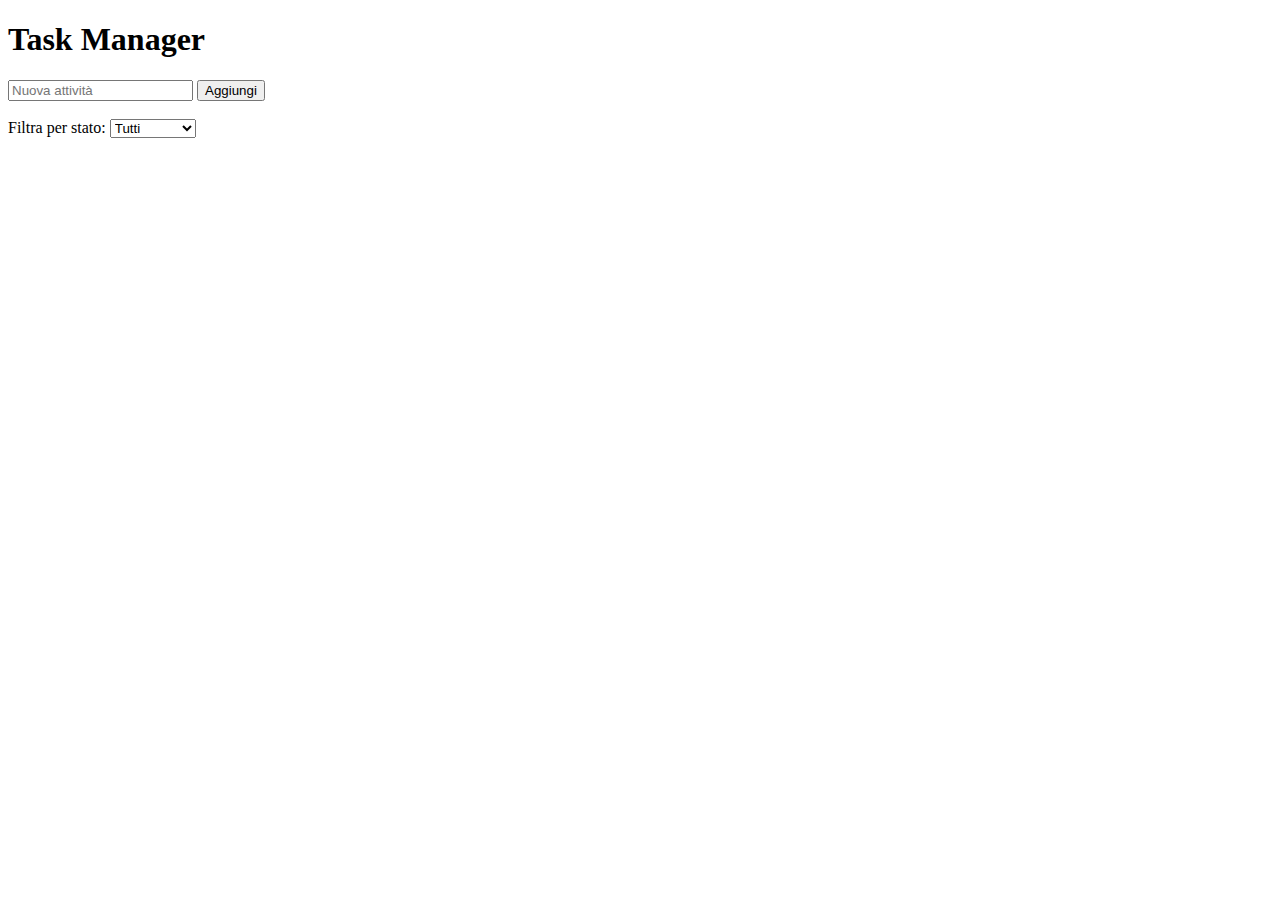
<file: index.html>
<!DOCTYPE html>
<html lang="it">
<head>
  <meta charset="UTF-8">
  <title>Task Manager</title>
</head>
<body>
  <h1>Task Manager</h1>

  <input type="text" id="taskInput" placeholder="Nuova attività">
  <button onclick="addTask()">Aggiungi</button>

  <br><br>

  <!-- Filtro per stato -->
  <label for="statusFilter">Filtra per stato:</label>
  <select id="statusFilter" onchange="renderTasks()">
    <option value="all">Tutti</option>
    <option value="todo">Da fare</option>
    <option value="inprogress">In corso</option>
    <option value="done">Completati</option>
  </select>

  <ul id="taskList"></ul>

  <script src="script.js"></script>
</body>
</html>
</file>
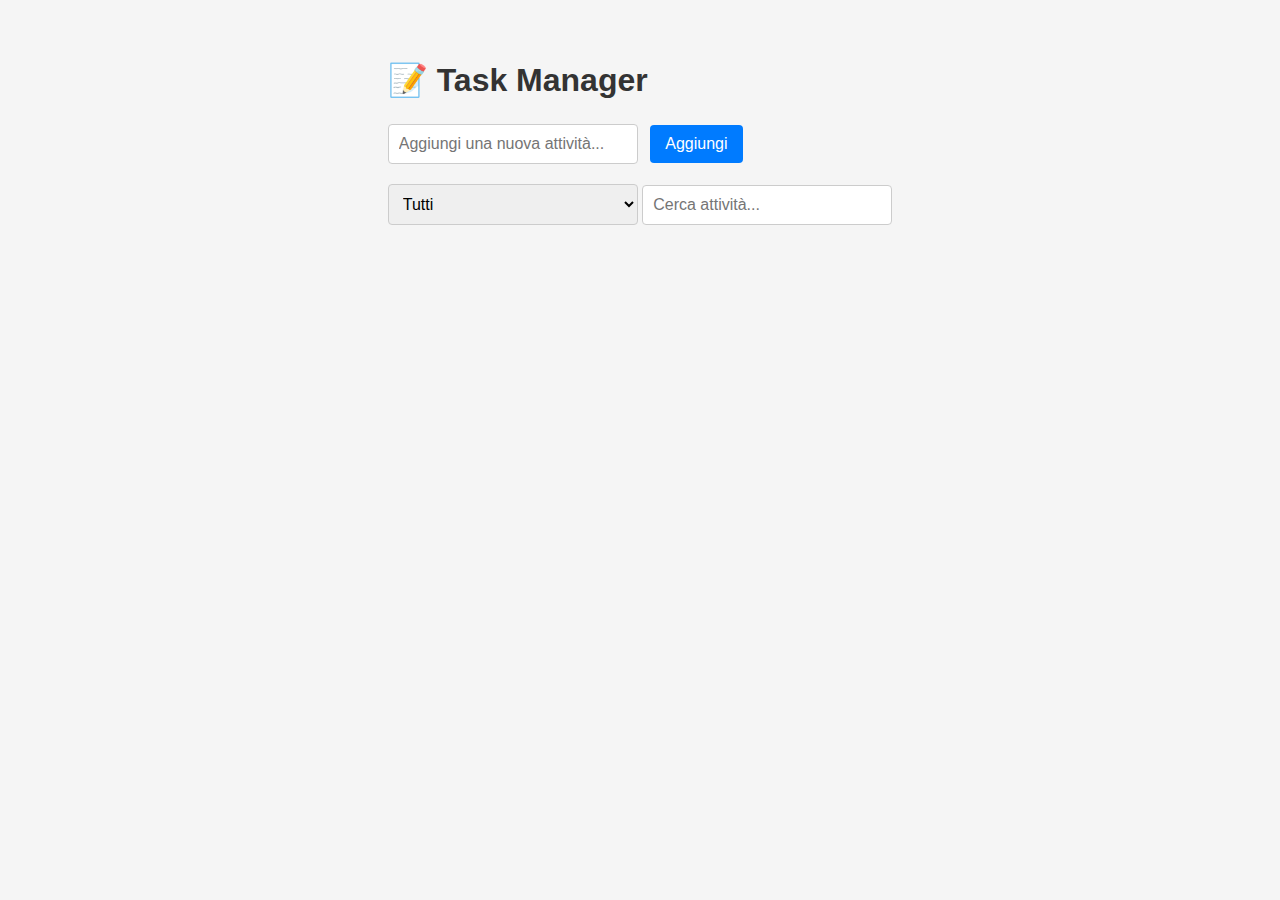
<file: esercizio1/index.html>
<!DOCTYPE html>
<html lang="it">
<head>
  <meta charset="UTF-8">
  <meta name="viewport" content="width=device-width, initial-scale=1.0">
  <title>Task Manager</title>
  <link rel="stylesheet" href="style.css">
</head>
<body>
  <div class="container">
    <h1>📝 Task Manager</h1>

    <div class="task-form">
      <input type="text" id="taskInput" placeholder="Aggiungi una nuova attività..." />
      <button onclick="addTask()">Aggiungi</button>
    </div>

    <div class="task-filters">
      <select id="statusFilter" onchange="filterTasks()">
         <option value="all">Tutti</option>
         <option value="todo">Da fare</option>
         <option value="doing">In corso</option>
         <option value="done">Completato</option>
</select>


      <input type="text" id="searchInput" oninput="searchTasks()" placeholder="Cerca attività..." />
    </div>

    <ul id="taskList" class="task-list"></ul>
  </div>

  <script src="script.js"></script>
</body>
</html>
</file>
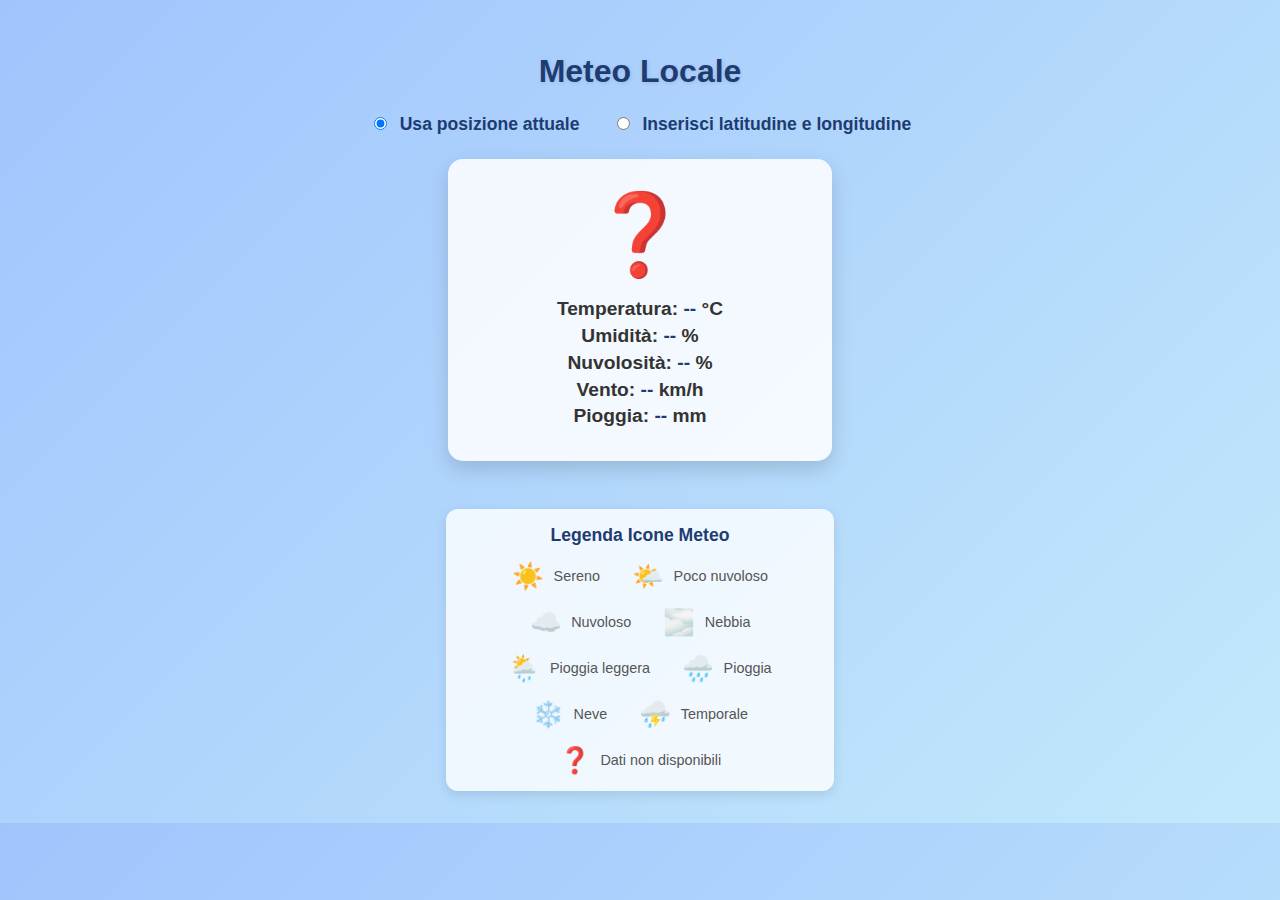
<file: esercizio3/index.html>
<!DOCTYPE html>
<html lang="it">
<head>
  <meta charset="UTF-8" />
  <title>Meteo App</title>
  <link rel="stylesheet" href="style.css" />
</head>
<body>
  <h1>Meteo Locale</h1>

  <div class="choice-container">
    <label><input type="radio" name="posizione" value="current" checked onchange="toggleInput()" /> Usa posizione attuale</label>
    <label><input type="radio" name="posizione" value="manual" onchange="toggleInput()" /> Inserisci latitudine e longitudine</label>
  </div>

  <div id="manualInput" style="display:none;">
    <input type="number" id="latInput" placeholder="Latitudine" step="any" />
    <input type="number" id="lonInput" placeholder="Longitudine" step="any" />
    <button onclick="loadManualMeteo()">Carica meteo</button>
  </div>

  <div id="meteo">
    <div id="icona">❓</div>
    <p>Temperatura: <span id="temp">--</span> °C</p>
    <p>Umidità: <span id="umidita">--</span> %</p>
    <p>Nuvolosità: <span id="nuvole">--</span> %</p>
    <p>Vento: <span id="vento">--</span> km/h</p>
    <p>Pioggia: <span id="pioggia">--</span> mm</p>
  </div>

  <div class="legend">
    <h2>Legenda Icone Meteo</h2>
    <ul>
      <li><span class="icon">☀️</span> Sereno</li>
      <li><span class="icon">🌤️</span> Poco nuvoloso</li>
      <li><span class="icon">☁️</span> Nuvoloso</li>
      <li><span class="icon">🌫️</span> Nebbia</li>
      <li><span class="icon">🌦️</span> Pioggia leggera</li>
      <li><span class="icon">🌧️</span> Pioggia</li>
      <li><span class="icon">❄️</span> Neve</li>
      <li><span class="icon">⛈️</span> Temporale</li>
      <li><span class="icon">❓</span> Dati non disponibili</li>
    </ul>
  </div>

  <script src="meteo.js"></script>
</body>
</html>
</file>
<file: esercizio1/style.css>
/* Layout centrato */
body {
  font-family: Arial, sans-serif;
  background-color: #f5f5f5;
  display: flex;
  flex-direction: column;
  align-items: center;
  padding: 40px 20px;
  margin: 0;
}

/* Titolo */
h1 {
  color: #333;
  margin-bottom: 20px;
}

/* Input e select */
input[type="text"],
select {
  padding: 10px;
  font-size: 16px;
  margin: 5px 0 15px 0;
  width: 250px;
  border: 1px solid #ccc;
  border-radius: 4px;
  box-sizing: border-box;
}

/* Bottone */
button {
  padding: 10px 15px;
  font-size: 16px;
  margin-left: 8px;
  border: none;
  background-color: #007bff;
  color: white;
  border-radius: 4px;
  cursor: pointer;
  transition: background-color 0.25s ease;
}

button:hover {
  background-color: #0056b3;
}

/* Lista attività */
ul#taskList {
  list-style: none;
  padding: 0;
  width: 350px;
  max-width: 100%;
}

ul#taskList li {
  background-color: white;
  border: 1px solid #ddd;
  padding: 12px 15px;
  margin-bottom: 10px;
  border-radius: 6px;
  display: flex;
  align-items: center;
  justify-content: space-between;
  font-size: 16px;
}

/* Pulsanti attività dentro la lista */
ul#taskList li button {
  margin-left: 5px;
  padding: 5px 10px;
  font-size: 14px;
  background-color: #28a745;
  border-radius: 4px;
}

ul#taskList li button:hover {
  background-color: #1e7e34;
}

ul#taskList li button:nth-child(3) {
  background-color: #ffc107;
}

ul#taskList li button:nth-child(4) {
  background-color: #dc3545;
}

ul#taskList li button:nth-child(3):hover {
  background-color: #d39e00;
}

ul#taskList li button:nth-child(4):hover {
  background-color: #bd2130;
}
</file>
<file: esercizio3/style.css>
body {
  font-family: 'Segoe UI', Tahoma, Geneva, Verdana, sans-serif;
  background: linear-gradient(135deg, #a1c4fd, #c2e9fb);
  color: #333;
  text-align: center;
  padding: 2rem;
  margin: 0;
}

h1 {
  margin-bottom: 1.5rem;
  font-weight: 700;
  color: #1e3c72;
  text-shadow: 1px 1px 4px rgba(0,0,0,0.1);
}

.choice-container {
  margin-bottom: 1.5rem;
  display: flex;
  justify-content: center;
  gap: 2rem;
  font-size: 1.1rem;
}

label {
  cursor: pointer;
  user-select: none;
  color: #1e3c72;
  font-weight: 600;
  transition: color 0.3s;
}
label:hover {
  color: #4a90e2;
}
input[type="radio"] {
  margin-right: 0.5rem;
  cursor: pointer;
}

#manualInput {
  margin-bottom: 2rem;
  display: flex;
  justify-content: center;
  gap: 1rem;
}
#manualInput input[type="number"] {
  padding: 0.5rem 0.8rem;
  border-radius: 8px;
  border: 1px solid #4a90e2;
  width: 140px;
  font-size: 1rem;
  transition: box-shadow 0.3s;
}
#manualInput input[type="number"]:focus {
  outline: none;
  box-shadow: 0 0 6px #4a90e2;
  border-color: #357abd;
}
#manualInput button {
  padding: 0.55rem 1.3rem;
  border: none;
  border-radius: 8px;
  background: #4a90e2;
  color: white;
  font-weight: 600;
  font-size: 1rem;
  cursor: pointer;
  transition: background 0.3s;
}
#manualInput button:hover {
  background: #357abd;
}

#meteo {
  background-color: rgba(255, 255, 255, 0.85);
  max-width: 320px;
  margin: 0 auto 3rem auto;
  border-radius: 15px;
  box-shadow: 0 8px 20px rgba(0,0,0,0.15);
  padding: 1.8rem 2rem;
}

#icona {
  font-size: 5rem;
  margin-bottom: 1rem;
  user-select: none;
}

#meteo p {
  font-size: 1.2rem;
  margin: 0.3rem 0;
  font-weight: 600;
  color: #333;
}
#meteo span {
  font-weight: 700;
  color: #1e3c72;
}

.legend {
  max-width: 340px;
  margin: 0 auto;
  background: #ffffffcc;
  border-radius: 12px;
  padding: 1rem 1.5rem;
  box-shadow: 0 4px 12px rgba(0,0,0,0.1);
  font-size: 0.9rem;
  color: #555;
  user-select: none;
}
.legend h2 {
  margin-top: 0;
  font-size: 1.1rem;
  font-weight: 700;
  color: #1e3c72;
}

.legend ul {
  list-style: none;
  padding: 0;
  margin: 0.5rem 0 0 0;
  display: flex;
  flex-wrap: wrap;
  justify-content: center;
  gap: 1rem 2rem;
}
.legend li {
  display: flex;
  align-items: center;
  gap: 0.6rem;
}
.legend li span.icon {
  font-size: 1.6rem;
  user-select: none;
}
</file>
